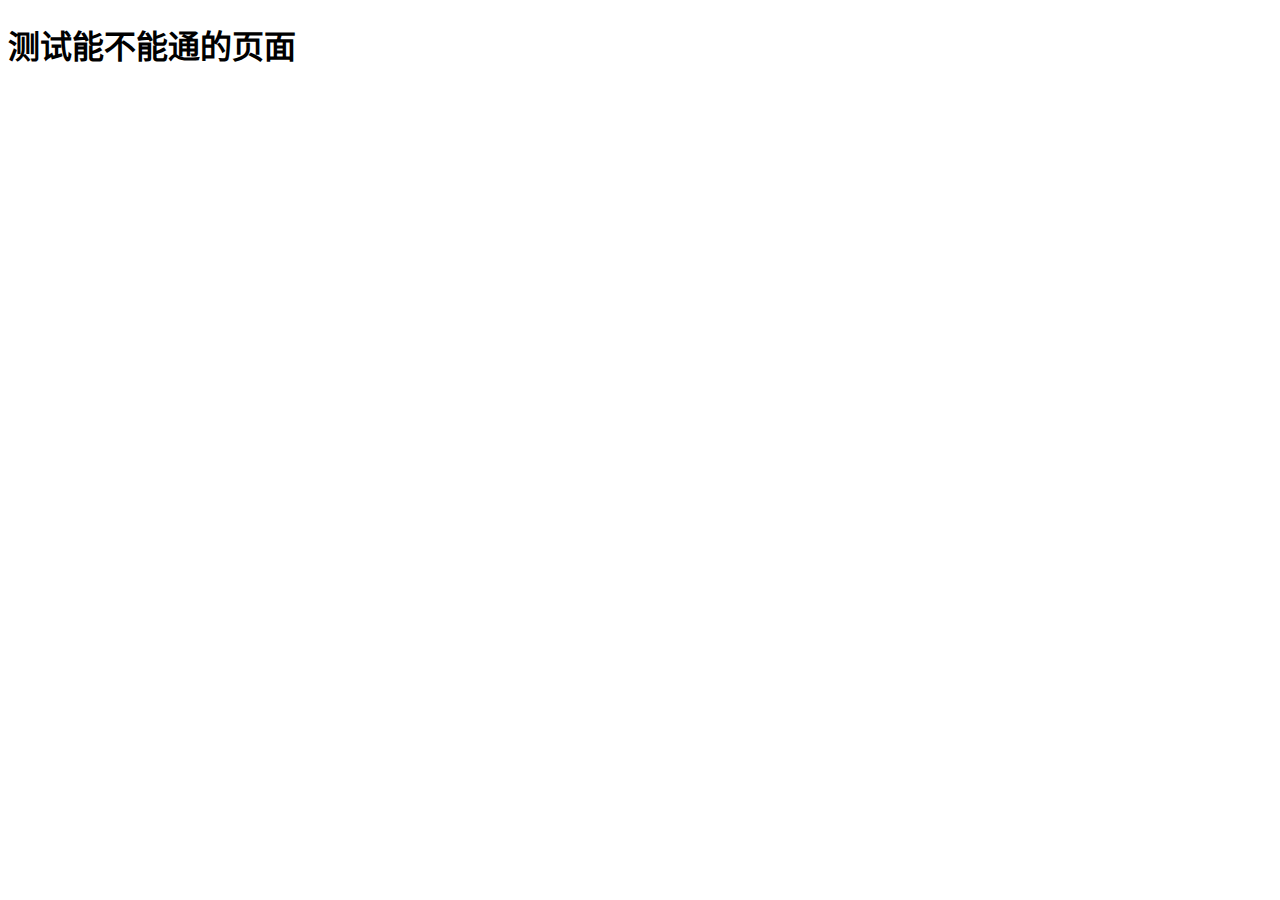
<file: client/src/main/webapp/WEB-INF/html/login.html>
<!DOCTYPE html>
<html lang="zh-CN" xmlns:form="http://www.w3.org/1999/xhtml">
<head>
  <meta charset="utf-8">
  <meta http-equiv="X-UA-Compatible" content="IE=edge">
  <meta name="viewport" content="width=device-width, initial-scale=1">
  <!-- 上述3个meta标签*必须*放在最前面，任何其他内容都*必须*跟随其后！ -->
  <title>单点测试</title>

  <!-- HTML5 shim and Respond.js for IE8 support of HTML5 elements and media queries -->
  <!-- WARNING: Respond.js doesn't work if you view the page via file:// -->
  <!--[if lt IE 9]>

  <![endif]-->
</head>
<body>
<div >
  <h1>测试能不能通的页面</h1>
</div>


<!-- jQuery文件。务必在bootstrap.min.js 之前引入 -->
</body>
</html>
</file>
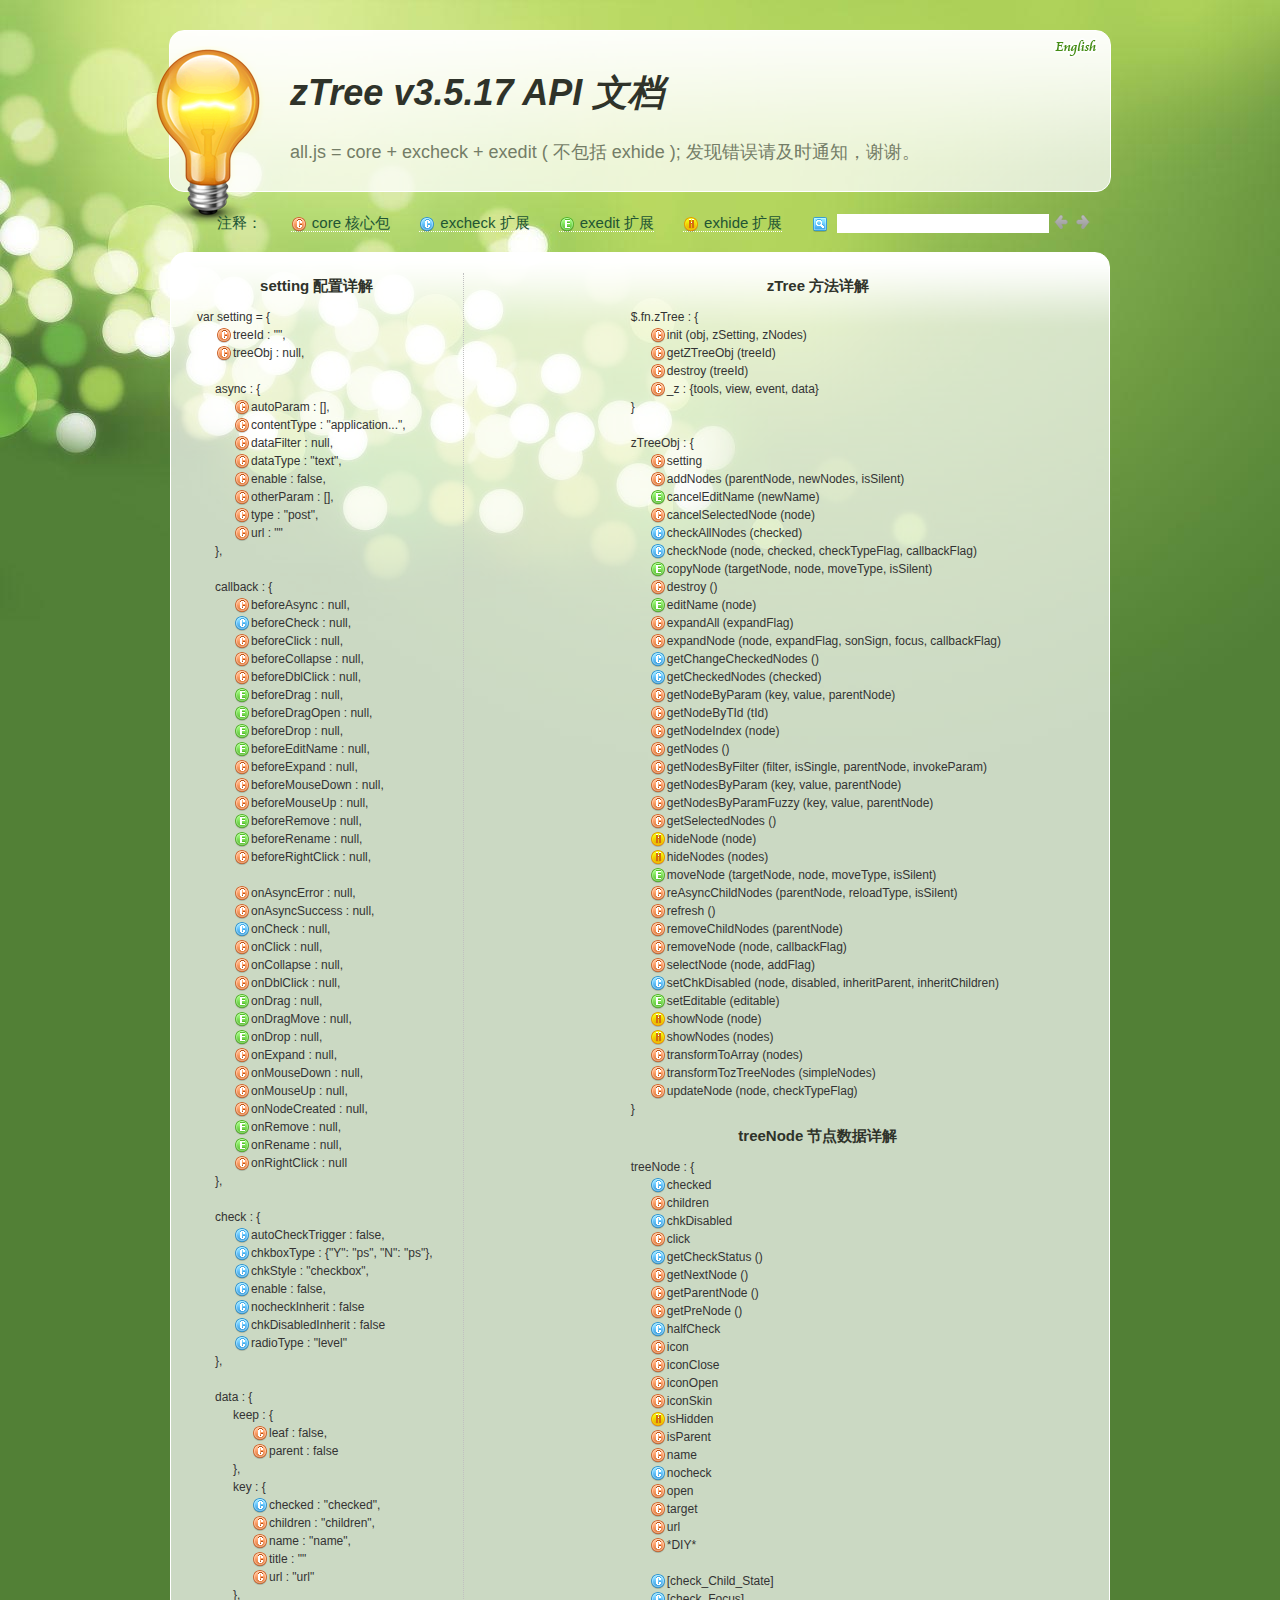
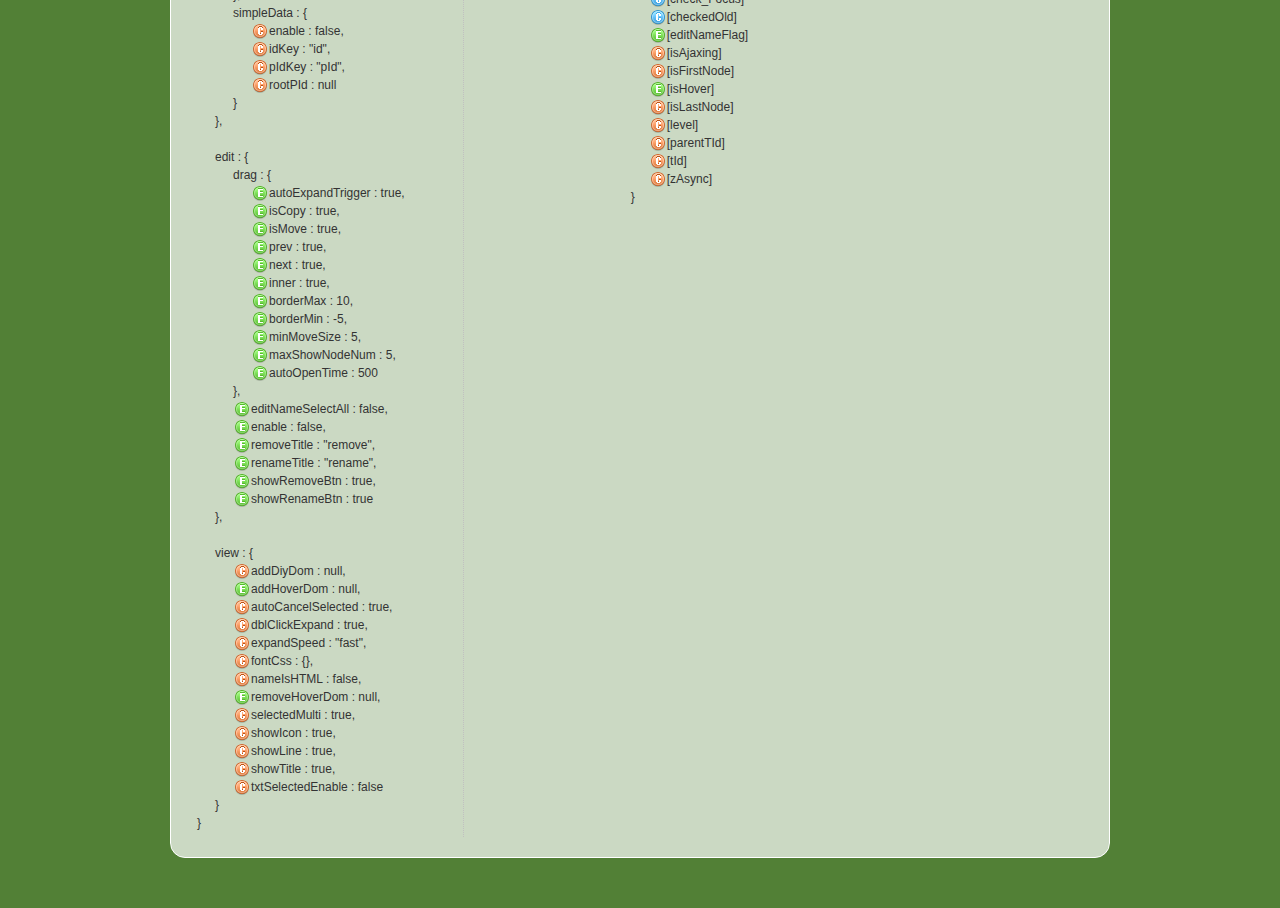
<file: manager-front/src/main/webapp/smart-static/zTree/v3/api/API_cn.html>
<!DOCTYPE html>
<html>
	<head>
		<meta http-equiv="Content-Type" content="text/html; charset=UTF-8">
		<title>API 文档 [zTree --  jQuery 树插件]</title>
		<link rel="stylesheet" href="apiCss/common.css" type="text/css">
		<link rel='stylesheet' href='apiCss/zTreeStyleForApi.css' type='text/css'>
		<script type="text/javascript">
			var ie = (function(){
				var undef,
				v = 3,
				div = document.createElement('div'),
				all = div.getElementsByTagName('i');
				while (
				div.innerHTML = '<!--[if gt IE ' + (++v) + ']><i></i><![endif]-->',
				all[0]
			);
				return v > 4 ? v : undef;
			}()), ie6 = (ie === 6),
			path = window.location.pathname.replace(/.*\/([^\/\.]*)\..*/g,"$1"),
			langLib = [];
			ie = ie<9;
			if(ie) {
				document.write('<link rel="stylesheet" href="apiCss/common_ie6.css" type="text/css">');
			}
			var lang = "cn",
			ajaxMsg = "如果你使用的是 Chrome 浏览器，那么请把 API 文档发布到 web 服务目录下访问。\n\n（Chrome 浏览器不支持本地 ajax 访问, 即：file://）";

		</script>
	</head>
	<body>
		<div id="header_wrap" class="header_wrap" style="padding-top: 30px;">
			<div id="header" class="header round">
				<div class="light-bulb" alt=""></div>
				<div class="ieSuggest">浏览本网站建议您使用 Chrome、FireFox、Opera、IE9 等浏览器（只要不是 IE6 7 8 就行）, 速度会更快，画面会更炫！</div>
				<div class="google_plus"><g:plusone></g:plusone></div>
				<div class="header-text">
					<h1><em>zTree v3.5.17 API 文档</em></h1><p></p>
					<p>all.js = core + excheck + exedit ( 不包括 exhide ); 发现错误请及时通知，谢谢。</p>
				</div>
				<ul class="shortcuts language" style="top:0;">
					<li><a href="API_en.html" onclick="window.location.href='API_en.html'"><button class="ico en" title="英文版" type="button"></button><span class=""></span></a></li>
				</ul>
			</div>
		</div>
		<div id="content_wrap" class="content_wrap">
			<div id="content" class="content">
				<div class="nav_section">
					<ul>
						<li class="first">注释：</li>
						<li><button class="ico16 z_core" onfocus="this.blur();"></button><span>core 核心包</span></li>
						<li><button class="ico16 z_check" onfocus="this.blur();"></button><span>excheck 扩展</span></li>
						<li><button class="ico16 z_edit" onfocus="this.blur();"></button><span>exedit 扩展</span></li>
						<li><button class="ico16 z_hide" onfocus="this.blur();"></button><span>exhide 扩展</span></li>
						<li class="noline">
							<button class="ico16 z_search" onfocus="this.blur();" title="Enter 以及 左、右键可以快速定位查找结果"></button>
							<input type="text" class="searchKey search empty" value=""><input type="text" class="searchResult search" value="">
							<button class="ico16 searchPrev disabled" onfocus="this.blur();" title="Enter 以及 左、右键可以快速定位查找结果"></button><button class="ico16 searchNext disabled" onfocus="this.blur();" title="Enter 以及 左、右键可以快速定位查找结果"></button>
						</li>
					</ul>
				</div>

				<div id="contentBox" class="contentBox round clearfix">
					<div id="apiContent" class="apiContent">
						<div id="api_setting" class="api_setting left">
							<ul class="api_content_title"><li>setting 配置详解</li></ul>
							<ul id="settingTree" class="ztree"></ul>
						</div>
						<div id="api_function" class="api_function right">
							<ul class="api_content_title"><li>zTree 方法详解</li></ul>
							<ul id="functionTree" class="ztree"></ul>
							<ul class="api_content_title"><li>treeNode 节点数据详解</li></ul>
							<ul id="treenodeTree" class="ztree"></ul>
						</div>
					</div>
				</div>
				<div class="clear"></div>
			</div>
		</div>

		<!-- overlayed -->
		<div id="overlayDiv" class="baby_overlay">
			<div id="overlayContent" class="content round clearfix">
				<div class="overlaySearch">
					<button class="ico16 z_search" onfocus="this.blur();" title="Enter 以及 左、右键可以快速定位查找结果"></button>
					<input type="text" class="searchKey search empty" value=""><input type="text" class="searchResult search" value="">
					<button class="ico16 searchPrev disabled" onfocus="this.blur();" title="Enter 以及 左、右键可以快速定位查找结果"></button><button class="ico16 searchNext disabled" onfocus="this.blur();" title="Enter 以及 左、右键可以快速定位查找结果"></button>
				</div>
				<a id="overlayDivCloseBtn" class="close"></a>
				<div id="overlayDetailDiv" class="details"></div>
			</div>
			<div id="overlayDivArrow" class="baby_overlay_arrow"></div>
		</div>
		<script type="text/javascript" src="apiCss/jquery-1.6.2.min.js"></script>
		<script type='text/javascript' src='apiCss/jquery.ztree.core-3.5.js'></script>
		<script type='text/javascript' src='apiCss/api.js'></script>
		<script type="text/javascript">
			$(document).ready(function(){
				apiContent._init();
			});
		</script>
	</body>
</html>
</file>
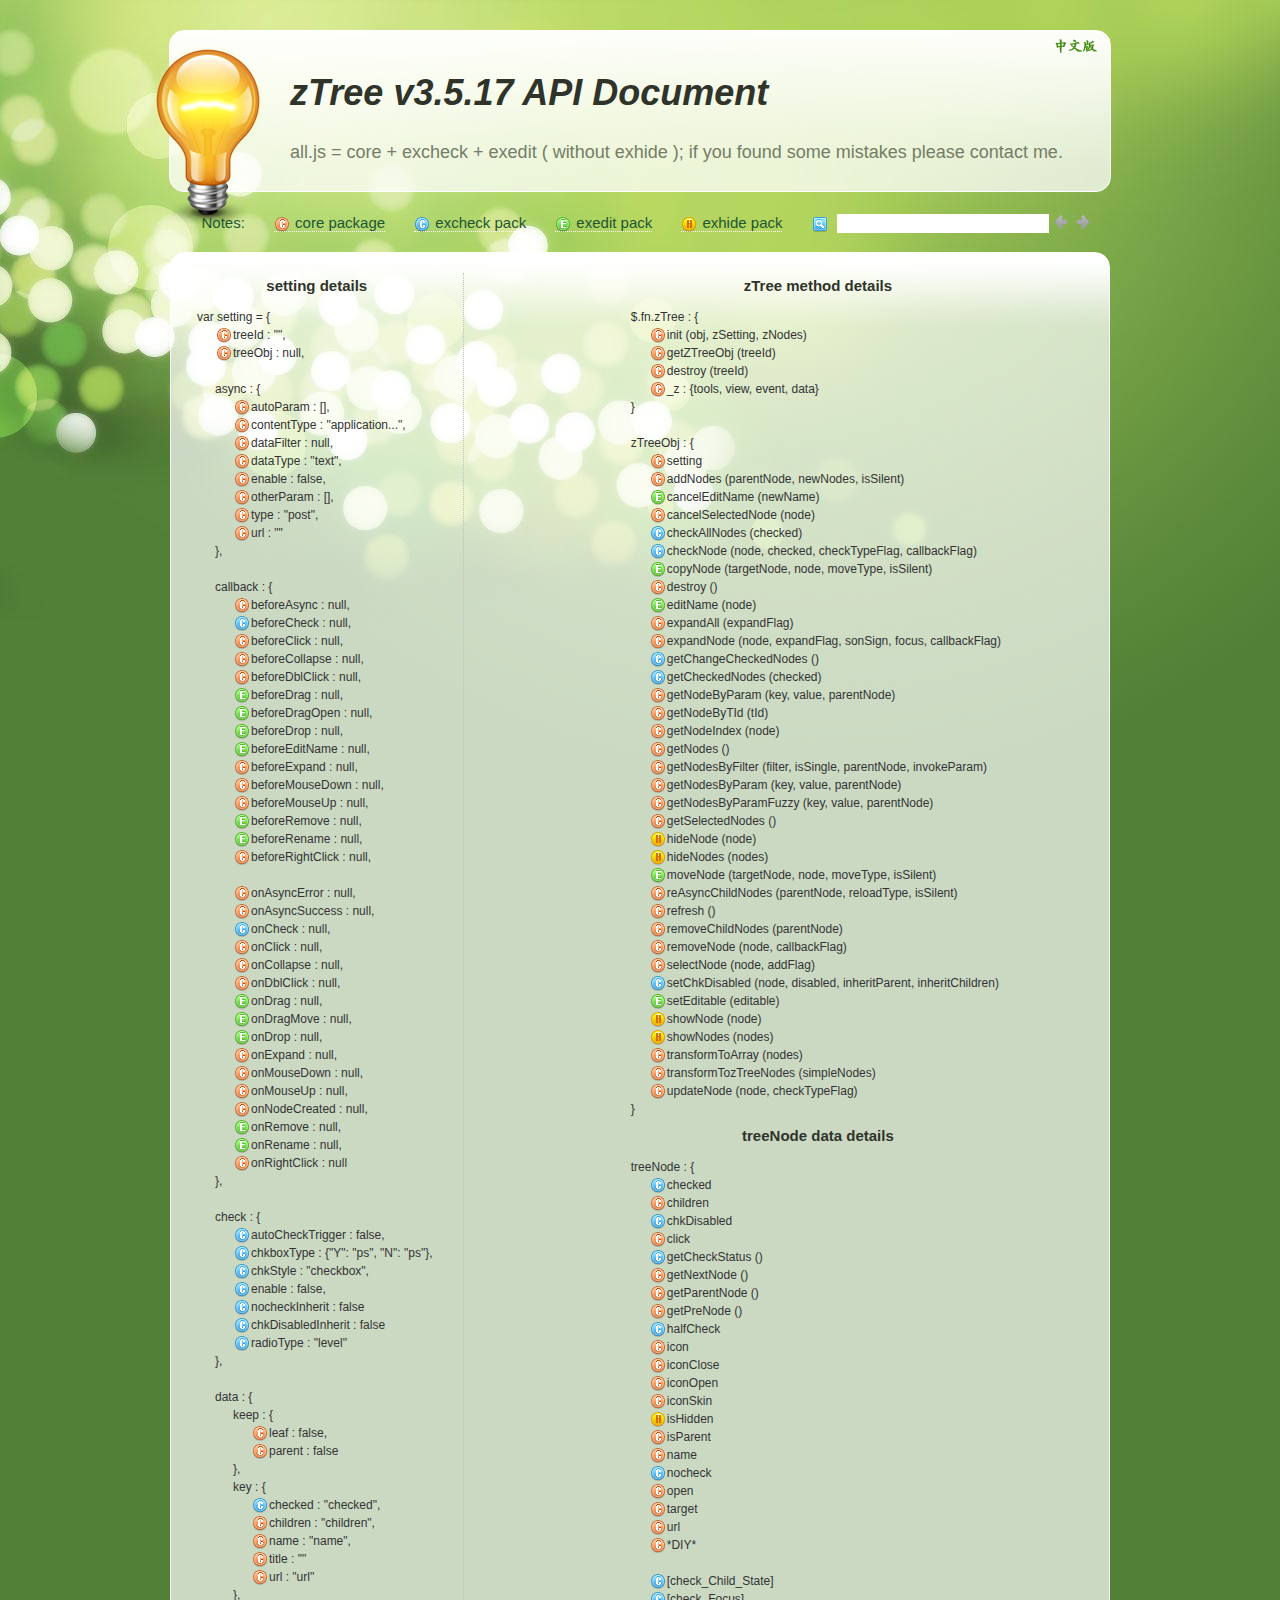
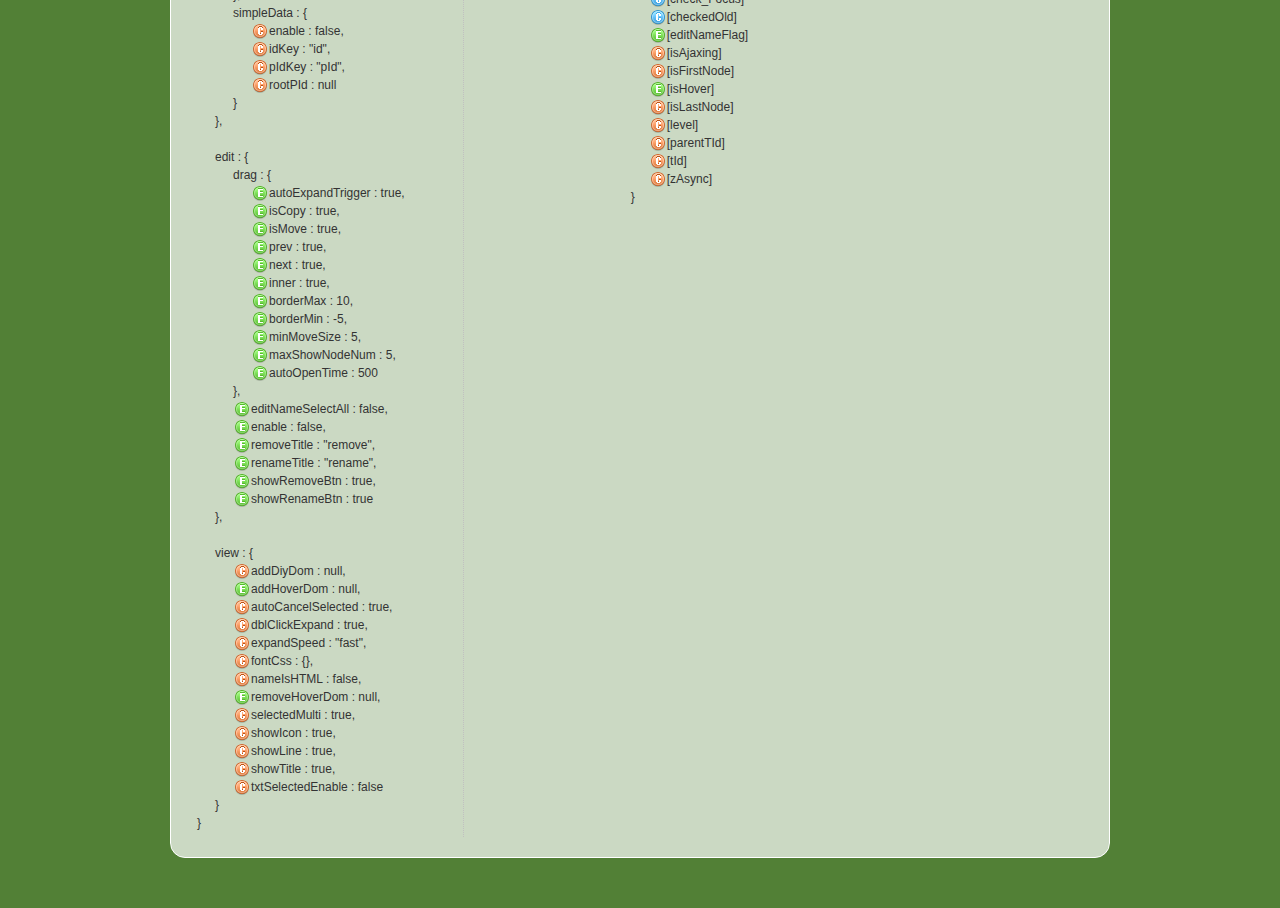
<file: manager-front/src/main/webapp/smart-static/zTree/v3/api/API_en.html>
<!DOCTYPE html>
<html>
	<head>
		<meta http-equiv="Content-Type" content="text/html; charset=UTF-8">
		<title>API Document [zTree -- jQuery tree plug-ins.]</title>
		<link rel="stylesheet" href="apiCss/common.css" type="text/css">
		<link rel='stylesheet' href='apiCss/zTreeStyleForApi.css' type='text/css'>
		<script type="text/javascript">
			var ie = (function(){
				var undef,
				v = 3,
				div = document.createElement('div'),
				all = div.getElementsByTagName('i');
				while (
				div.innerHTML = '<!--[if gt IE ' + (++v) + ']><i></i><![endif]-->',
				all[0]
			);
				return v > 4 ? v : undef;
			}()), ie6 = (ie === 6),
			path = window.location.pathname.replace(/.*\/([^\/\.]*)\..*/g,"$1"),
			langLib = [];
			ie = ie<9;
			if(ie) {
				document.write('<link rel="stylesheet" href="apiCss/common_ie6.css" type="text/css">');
			}
			var lang = "en",
			ajaxMsg = "If you use chrome browser, please copy the API files to local webserver. \n\n( because chrome browser can't allow AJAX access to 'file://' )";
		</script>
	</head>
	<body>
		<div id="header_wrap" class="header_wrap" style="padding-top: 30px;">
			<div id="header" class="header round">
				<div class="light-bulb" alt=""></div>
				<div class="ieSuggest">If you use the Chrome / FireFox / Opera / IE9 browser will be even more dazzling effect!</div>
				<div class="google_plus"><g:plusone></g:plusone></div>
				<div class="header-text">
					<h1><em>zTree v3.5.17 API Document</em></h1><p></p>
					<p>all.js = core + excheck + exedit ( without exhide ); if you found some mistakes please contact me.</p>
				</div>
				<ul class="shortcuts language" style="top:0;">
					<li><a href="API_cn.html" onclick="window.location.href='API_cn.html'"><button class="ico cn" title="Chinese" type="button"></button><span class=""></span></a></li>
				</ul>
			</div>
		</div>
		<div id="content_wrap" class="content_wrap">
			<div id="content" class="content">
				<div class="nav_section">
					<ul>
						<li class="first">Notes: </li>
						<li><button class="ico16 z_core" onfocus="this.blur();"></button><span>core package</span></li>
						<li><button class="ico16 z_check" onfocus="this.blur();"></button><span>excheck pack</span></li>
						<li><button class="ico16 z_edit" onfocus="this.blur();"></button><span>exedit pack</span></li>
						<li><button class="ico16 z_hide" onfocus="this.blur();"></button><span>exhide pack</span></li>
						<li class="noline">
							<button class="ico16 z_search" onfocus="this.blur();" title="'Enter', 'left' and 'right' key can locate the search results quickly."></button>
							<input type="text" class="searchKey search empty" value=""><input type="text" class="searchResult search" value="">
							<button class="ico16 searchPrev disabled" onfocus="this.blur();" title="'Enter', 'left' and 'right' key can locate the search results quickly."></button><button class="ico16 searchNext disabled" onfocus="this.blur();" title="'Enter', 'left' and 'right' key can locate the search results quickly."></button>
						</li>
					</ul>
				</div>

				<div id="contentBox" class="contentBox round clearfix">
					<div id="apiContent" class="apiContent">
						<div id="api_setting" class="api_setting left">
							<ul class="api_content_title"><li>setting details</li></ul>
							<ul id="settingTree" class="ztree"></ul>
						</div>
						<div id="api_function" class="api_function right">
							<ul class="api_content_title"><li>zTree method details</li></ul>
							<ul id="functionTree" class="ztree"></ul>
							<ul class="api_content_title"><li>treeNode data details</li></ul>
							<ul id="treenodeTree" class="ztree"></ul>
						</div>
					</div>
				</div>
				<div class="clear"></div>
			</div>
		</div>

		<!-- overlayed -->
		<div id="overlayDiv" class="baby_overlay">
			<div id="overlayContent" class="content round clearfix">
				<div class="overlaySearch">
					<button class="ico16 z_search" onfocus="this.blur();" title="'Enter', 'left' and 'right' key can locate the search results quickly."></button>
					<input type="text" class="searchKey search empty" value=""><input type="text" class="searchResult search" value="">
					<button class="ico16 searchPrev disabled" onfocus="this.blur();" title="'Enter', 'left' and 'right' key can locate the search results quickly."></button><button class="ico16 searchNext disabled" onfocus="this.blur();" title="'Enter', 'left' and 'right' key can locate the search results quickly."></button>
				</div>
				<a id="overlayDivCloseBtn" class="close"></a>
				<div id="overlayDetailDiv" class="details"></div>
			</div>
			<div id="overlayDivArrow" class="baby_overlay_arrow"></div>
		</div>
		<script type="text/javascript" src="apiCss/jquery-1.6.2.min.js"></script>
		<script type='text/javascript' src='apiCss/jquery.ztree.core-3.5.js'></script>
		<script type='text/javascript' src='apiCss/api.js'></script>
		<script type="text/javascript">
			$(document).ready(function(){
				apiContent._init();
			});
		</script>
	</body>
</html>
</file>
<file: manager-front/src/main/webapp/smart-static/zTree/v3/api/apiCss/common_ie6.css>
* html{
/*	background-image:url(about:blank);*/
	background-attachment:fixed;
}
html pre {word-wrap: break-word}
.header {background-image: none;background-color: #F0F6E4;}

.ieSuggest {display:block;}
.shortcuts button.cn {filter: progid:DXImageTransform.Microsoft.AlphaImageLoader(src='apiCss/img/chinese.png');background-image: none;}
.shortcuts button.en {filter: progid:DXImageTransform.Microsoft.AlphaImageLoader(src='apiCss/img/english.png');background-image: none;}

.light-bulb {filter: progid:DXImageTransform.Microsoft.AlphaImageLoader(src='apiCss/img/lightbulb.png');background-image: none;}
.contentBox {background-image: none;background-color: #F0F6E4;}
.zTreeInfo {background-image: none;background-color: #F0F6E4;}

.content button.ico16 {*background-image:url("img/apiMenu.gif")}
.siteTag {background-image: none;}
.apiContent .right {float: right;padding-right: 50px;}

div.baby_overlay {background-color: #3C6E31;background-image:none;color:#fff;}
div.baby_overlay .close {filter: progid:DXImageTransform.Microsoft.AlphaImageLoader(src='apiCss/img/overlay_close_IE6.gif');background-image: none;}
.baby_overlay_arrow {background-image:url(img/overlay_arrow.gif);}
.apiDetail button {background-image:url("img/zTreeStandard.gif")}
</file>
<file: manager-front/src/main/webapp/smart-static/zTree/v3/api/apiCss/common.css>
/* Resets */
html, body, div, span, applet, object, iframe, h1, h2, h3, h4, h5, h6, p, blockquote, pre, a, abbr, acronym, address, big, cite, code, del, dfn, em, font, img, ins, kbd, q, s, samp, small, strike, strong, sub, sup, tt, var, dl, dt, dd, ol, ul, li, fieldset, form, label, legend, table, caption, tbody, tfoot, thead, tr, th, td {
	margin: 0;padding: 0;border: 0;outline: 0;font-weight: inherit;font-style: inherit;font-size: 100%;font-family: inherit;vertical-align: baseline;}
:focus {outline: 0;}
body {color: #2f332a;font: 15px/21px Arial, Helvetica, simsun, sans-serif;background: #528036 url(img/background.jpg) no-repeat fixed 0 0;}
p {padding-bottom: 20px;}
ol, ul {list-style: none;}
table {border-collapse: separate;border-spacing: 0;}
caption, th, td {text-align: left;font-weight: normal;}
strong {font-weight: bold;}
em {font-style: italic;}
hr {display: none;}
.font1 {color: white;background-color: #528036;}
.right {float: right;}
.left {float: left;}
.hide {display: none;}
.round {-moz-border-radius: 15px;-webkit-border-radius: 15px;-khtml-border-radius: 15px;border-radius: 15px;}
.clear {clear: both;}
.clearfix {display: block;}
.clearfix:after {content: ".";display: block;clear: both;visibility: hidden;line-height: 0;height: 0;}
html[xmlns] .clearfix {display: block;}
* html .clearfix {height: 1%;}

/* Link Styles */
a {color: #528036;}
a:link, a:visited {text-decoration: none;}
a:hover {color: #000;text-decoration: none;}
a:active {text-decoration: none;}

/* Headings */
h1, h2, h3, h4, h5, h6 {color: #2f332a;font-weight: bold;font-family: Helvetica, Arial, simsun, sans-serif;padding-bottom: 5px;}
h1 {font-size: 36px;line-height: 44px;}
h2 {font-size: 20px;line-height: 20px;}
h3 {font-size: 14px;line-height: 14px;}
h4 {font-size: 14px;font-weight: normal;line-height: 25px;}

/* Wraps */
.header_wrap {position: relative;min-width: 940px;padding: 100px 30px 0 30px;}
.content_wrap {position: relative;min-width: 940px;padding: 0 30px 50px 30px;}
.footer_wrap {bottom: 0;height: 47px;width: 100%;background-color: #1b1b1b;border-top: 1px solid #749e58;}

/* Header */
.header {position: relative;width: 940px;margin: 0 auto;height: 160px;border: 1px solid white;background: transparent url(img/header-bg.png) repeat-x 0 -50px;}
.header-text {padding: 40px 25px 15px 120px;font-size: 18px;line-height: 24px;color: #747d67;font-family: Helvetica, sans-serif;}
.header-text img {padding-bottom: 5px;}
.shortcuts {white-space: nowrap;text-align: right;position: absolute;top: -45px;right: 5px;}
.shortcuts.language {top: -85px;right:0px;}
.shortcuts li {display: inline;font-size: 18px;line-height: 28px;font-family: Helvetica, Arial, simsun, sans-serif;padding-bottom: 5px;margin-left: 30px;cursor: pointer;}
.shortcuts li button {cursor: pointer;}
.shortcuts li span {border-bottom: 1px dotted white;}
.shortcuts li span.selected {padding: 2px;background-color: #528036;}
.shortcuts li a {color: #fff;}
.ieSuggest {display:none;font-size: 12px;color: silver;position: absolute;left: 10px;top: 2px;}
.google_plus {position: absolute;right: 10px; top:10px;}
.light-bulb {position: absolute;left: -20px;bottom: -35px;width:116px;height:180px;background-image:url(img/lightbulb.png);background-repeat: no-repeat;}

/* Content */
.content {position: relative;width: 940px;margin: 0 auto;}
.nav_section {position: relative;height: 20px;font-family: "Myriad Pro", "Trebuchet MS", sans-serif;font-size: 15px;color: #253;padding: 20px 0;}
.nav_section ul {position: absolute;right: 10px;}
.nav_section ul li {display: inline;line-height: 20px;margin: 0 5px 0 20px;border-bottom: 1px dotted white;}
.nav_section ul li.noline {border-bottom: 0;}
.nav_section ul li a {color: #fff;}
.nav_section ul li a.selected {padding: 2px;background-color: #528036;}
.nav_section ul li.first {border: none;}
.content .title {margin: 50px 30px 20px 70px;}
.content li {margin-bottom: 5px;}
.contentBox {position: relative;overflow: hidden;border: 1px solid white;min-height: 200px;line-height: 25px;background: transparent url(img/contact-bg.png) repeat-x 0 0;}

.zTreeInfo {display:none;width: 940px;position: absolute;}
.zTreeInfo p {padding-bottom: 50px;}
.zTreeInfo-left {float: left;width: 280px;height:300px;padding: 0 50px 60px 75px;background:url(img/zTreeIntroduction.jpg) no-repeat 30px 30px;}
.zTreeInfo-right {position: relative;float: right;width: 475px;padding: 0 50px 60px 0;}
.zTreeInfo-right li {font-size: 12px;list-style-type: disc;}

.license {display:none;width: 940px;position: absolute;}

.donateInfo {display:block;width: 940px;position: absolute;}

.links {display:none;width: 940px;position: absolute;}
.links .content {float: left;width: 160px;height:200px;padding: 0 10px 10px 2px;text-align: center;}
.links .content.first {margin-left: 30px;}

.contact {display:none;width: 940px;position: absolute;}
.contact .myhome { position: absolute; top:10px; left:620px; width:300px; height:266px; background: transparent url(img/myhome.gif) scroll no-repeat 0 0;}

.siteTag {position: absolute;left: -16px;top: 109px;z-index: 10;width: 65px;height: 46px;padding:0;margin:0 10px 0 0;
		 vertical-align:middle;border:0 none;background: transparent url(img/siteTag.png) scroll no-repeat 0 0;}
.siteTag.tag_zTreeInfo {background-position: 0 0}
.siteTag.tag_license {background-position: 0 -46px}
.siteTag.tag_donate {background-position: 0 -92px}
.siteTag.tag_contact {background-position: 0 -138px}

.apiContent {width: 940px;}
.apiContent .right {float: right;padding-right: 100px;}
.apiContent .left {float: left;padding-right: 20px;border-right: 1px dotted silver;}
.api_setting {position: relative;margin:20px 0 20px 20px;}
.api_function {position: relative;margin:20px 0 20px 30px;padding-right: 10px;}
.api_content_title {text-align: center;font-weight: bold;}

.demoContent {width: 940px;}
.demoContent .right {float: right;padding: 20px;width: 600px;}
.demoContent .left {float: left;padding: 20px;}
.demoContent iframe {width:600px;min-height: 530px;}

.faqContent {width: 940px;}
.faqContent .right {float: right;padding: 20px;width: 600px;}
.faqContent .left {float: left;padding: 20px;}
.faqContent iframe {width:600px;min-height: 300px;}

.baby_overlay_tmp {position: absolute;top:0; left:-5000px;display:block;visibility: hidden;width:640px;font-size:11px;}
.baby_overlay_tmp .details {padding: 20px;}
.baby_overlay {display:none;position:absolute;z-index:99;left:0; top:0;width:640px;color:#fff;font-size:11px;}
.baby_overlay .content {width:100%; height:100px;overflow: hidden;background: transparent url(img/overlay_bg.png) scroll repeat 0 0;}
.baby_overlay .details {padding:0 20px 20px 20px;}
.baby_overlay .close {background-image:url(img/close.png);position:absolute; right:5px; top:5px;cursor:pointer;height:36px;width:36px;}
.baby_overlay_arrow {background-image:url(img/overlay_arrow.png);background-position:0 0;position:absolute;height:40px;width:40px;left: -40px;}
.baby_overlay_arrow.reverse {background-position:0 -40px;}

/* Footer */
.footer {position: relative;min-width: 1000px;font: 14px/24px arial, helvetica, sans-serif;}
.footer ul {position:absolute;left: 0px;border:1px solid #393939;background:#262626;padding:12px 0px;line-height: 18px;display: none;list-style: none;}
.footer ul li a {display:block;padding: 2px 15px;color: #9c9c9c;text-indent: 0;}
.footer ul li a:hover {text-decoration:none;color: #fff;}
.footer-logo {position:absolute;margin: 10px 0 0 30px;width:122px; height:24px;top:0; left:0;background: transparent url(img/footer-logo.png) no-repeat 0 0;}
.footer_mii {position: absolute;right: 558px;top: 8px;z-index: 10;padding: 4px 0;}
.footer_mii a {font-size:10px;color:#649140}
.footer_mii a:hover {color:#B6D76F}
.footer_siteMap {position: absolute;right: 358px;top: 8px;width: 155px;z-index: 10;padding: 4px 0;}
.footer_siteMap .footer_siteMap_header {width:155px;text-indent: -9999px;background: transparent url(img/footer_siteMap.gif) no-repeat 0 0;}
.footer_siteMap ul {top:-202px;width:180px;}
.footer_siteMap:hover ul {left: 0}
.footer_contact {position: absolute;right: 193px;top: 8px;width: 155px;z-index: 10;padding: 4px 0;}
.footer_contact .footer_contact_header {width:155px;text-indent: -9999px;background: transparent url(img/footer_contact.gif) no-repeat 0px 0px;}
.footer_contact ul {top:-113px;width:153px;}
.footer_contact:hover ul {left: 0}
.footer_download {position: absolute;right: 60px;top: 8px;width: 123px;z-index: 10;padding: 4px 0;}
.footer_download .footer_download_header {width:123px;text-indent: -9999px;background: transparent url(img/footer_download.png) no-repeat 0px 0px;}
.footer_download ul {top:-113px;width:140px;}
.footer_download:hover ul {left: 0}

/* button icon */
button {vertical-align:middle;border:0 none;background: transparent no-repeat 0 0 scroll;}

.shortcuts button.ico {width:24px; height:24px;padding:0; margin:0 10px 0 0;background-image:url(img/menuIcon.png)}
.shortcuts button.home {background-position: 0 0}
.shortcuts button.demo {background-position: 0 -24px}
.shortcuts button.api {background-position: 0 -48px}
.shortcuts button.faq {background-position: 0 -72px}
.shortcuts button.donate {background-position: 0 -144px}
.shortcuts button.download {background-position: 0 -96px}
.shortcuts button.face {background-position: 0 -120px}
.shortcuts button.cn {width:48px; height:24px;padding:0; margin:0 10px 0 0;background-image:url(img/chinese.png)}
.shortcuts button.en {width:48px; height:24px;padding:0; margin:0 10px 0 0;background-image:url(img/english.png)}

.content button.ico {width:24px; height:24px;padding:0; margin:0 10px 0 0;}

.content button.ico16 {width:16px; height:16px;padding:0; margin:0 5px 0 0;background-image:url("img/apiMenu.png");}
button.z_core {margin-top: -4px;background-position:0 0;}
button.z_check {margin-top: -4px;background-position:0 -16px;}
button.z_edit {margin-top: -4px;background-position:0 -32px;}
button.z_hide {margin-top: -4px;background-position:0 -64px;}
button.z_search {margin-top: -4px;background-position:0 -48px;}
button.searchPrev {margin-top: -4px;background-position:-16px 0;cursor:pointer}
button.searchNext {margin-top: -4px;background-position:-16px -16px;cursor:pointer}
button.searchPrev.disabled {margin-top: -4px;background-position:-16px -32px;cursor:auto}
button.searchNext.disabled {margin-top: -4px;background-position:-16px -48px;cursor:auto}
input.search {margin:0;padding:2px 0; border:0;}
input.searchKey {width:150px;}
input.searchResult {margin-left:-3px;width:65px;text-align:right;background-color:white;color:#707070}
input.searchResult.noResult {background-color:#ff6666;color:black}
.baby_overlay div.overlaySearch {text-align:right;padding-right:50px;padding-top:12px;}

/* api overlay*/
.apiDetail .topLine {border-top: 1px dashed #376B29;margin-top: 5px;padding-top: 5px;}
.apiDetail .highlight_red {color:#A60000;}
.apiDetail .highlight_green {color:#A7F43D;}
.apiDetail h1, .apiDetail h2, .apiDetail h3, .apiDetail h4, .apiDetail h5, .apiDetail h6 {color: white;padding: 0;}
.apiDetail h2 {color: #A7F43D;margin: 5px auto;padding: 5px;font-size: 20px;}
.apiDetail h2 span {font-size: 14px;float: right;font-weight: normal;margin: 2px 20px 0 0;vertical-align: bottom;}
.apiDetail h2 span.path {float: left;margin: 2px 0 0 0;vertical-align: bottom;}
.apiDetail h3 {margin: 5px auto;padding: 5px;font-size: 14px;font-weight: normal;}
.apiDetail h3 span.h3_info {margin-left: 20px;font-size: 12px;}
.apiDetail h4 {margin: 0 auto;padding: 0 5px;font-size: 12px;font-weight: normal;line-height: 16px;}
.apiDetail .desc h4 {color: black;}
.apiDetail h4 b{width: 150px;display:inline-block;}
.apiDetail h4 span{width: 230px;display:inline-block;}

.apiDetail pre, .apiDetail .desc {background: #E8FCD6;color: black;margin: 10px;padding: 10px;display: block;}
.apiDetail pre {word-wrap: break-word;}
.apiDetail p{margin-left: 5px;padding: 0;}
.apiDetail .longdesc {margin-top: 5px;}
.apiDetail .longdesc p{font-size: 12px;line-height:1.5;margin:3px 0;}
.apiDetail .longdesc b{font-size: 14px;}
.apiDetail table {border-collapse:collapse;}
.apiDetail table td {border:1px solid silver;text-align: center;vertical-align: middle;}
.apiDetail table thead td {font-weight: bold}

.apiDetail button {width:16px; height:16px; vertical-align:middle; border:0 none; cursor: pointer;
	background-color:transparent; background-repeat:no-repeat; background-attachment: scroll;
	background-image:url("zTreeStyle/img/zTreeStandard.png");}

.apiDetail button.chk {width:13px; height:13px; margin:0 3px 2px 0; cursor: auto}
.apiDetail button.chk.checkbox_false_full {background-position:0 0}
.apiDetail button.chk.checkbox_false_full_focus {background-position:0 -14px}
.apiDetail button.chk.checkbox_false_part {background-position:0 -28px}
.apiDetail button.chk.checkbox_false_part_focus {background-position:0 -42px}
.apiDetail button.chk.checkbox_true_full {background-position:-14px 0}
.apiDetail button.chk.checkbox_true_full_focus {background-position:-14px -14px}
.apiDetail button.chk.checkbox_true_part {background-position:-14px -28px}
.apiDetail button.chk.checkbox_true_part_focus {background-position:-14px -42px}
.apiDetail button.chk.radio_false_full {background-position:-28px 0}
.apiDetail button.chk.radio_false_full_focus {background-position:-28px -14px}
.apiDetail button.chk.radio_false_part {background-position:-28px -28px}
.apiDetail button.chk.radio_false_part_focus {background-position:-28px -42px}
.apiDetail button.chk.radio_true_full {background-position:-42px 0}
.apiDetail button.chk.radio_true_full_focus {background-position:-42px -14px}
.apiDetail button.chk.radio_true_part {background-position:-42px -28px}
.apiDetail button.chk.radio_true_part_focus {background-position:-42px -42px}
</file>
<file: manager-front/src/main/webapp/smart-static/zTree/v3/api/apiCss/zTreeStyleForApi.css>
/*-------------------------------------
zTree Style

version:	3.0
author:		Hunter.z
email:		hunter.z@263.net
website:	http://code.google.com/p/jquerytree/

-------------------------------------*/

.ztree * {padding:0; margin:0; font-size:12px; font-family: Verdana, Arial, Helvetica, AppleGothic, sans-serif}
.ztree {margin:0; padding:5px; color:#333}
.ztree li{padding:0; margin:0; list-style:none; line-height:14px; text-align:left; white-space:nowrap}
.ztree li ul{ margin:0; padding:0 0 0 18px}
.ztree li ul.line{ background:url(./img/line_conn.gif) 0 0 repeat-y;}

.ztree li a {padding:1px 3px 0 0; margin:0; cursor:pointer; color:#333; height:17px; text-decoration:none; vertical-align:top; display: inline-block}
.ztree li a:hover {text-decoration:none}
.ztree li a.curSelectedNode {padding-top:0px; background-color:#FFE6B0; color:black; height:16px; border:1px #FFB951 solid;}
.ztree li a.curSelectedNode_Edit {padding-top:0px; background-color:#FFE6B0; color:black; height:16px; border:1px #FFB951 solid; opacity:0.8; filter:alpha(opacity=80)}
.ztree li a.tmpTargetNode_inner {padding-top:0px; background-color:#316AC5; color:white; height:16px; border:1px #316AC5 solid; opacity:0.8; filter:alpha(opacity=80)}
.ztree li a.tmpTargetNode_prev {}
.ztree li a.tmpTargetNode_next {}
.ztree li a input.rename {height:14px; width:80px; padding:0; margin:0;
	font-size:12px; border:1px #7EC4CC solid; *border:0px}
.ztree li span {line-height:16px; margin-right: 2px}
.ztree li span.button {line-height:0; margin:0;width:16px; height:16px; display: inline-block; vertical-align:middle;
	border:0 none; cursor: pointer;
	background-color:transparent; background-repeat:no-repeat; background-attachment: scroll;
	background-image:url("./img/zTreeStandard.png"); *background-image:url("./img/zTreeStandard.gif")}

.ztree li span.button.switch {width:1px; height:18px; visibility: hidden}

.zTreeDragUL {margin:0; padding:0; position:absolute; background-color:#cfcfcf; border:1px #00B83F dotted; opacity:0.8; filter:alpha(opacity=80)}
.zTreeMask {z-index:10000; background-color:#cfcfcf; opacity:0.0; filter:alpha(opacity=0); position:absolute}

/* level 等级样式*/
/*.ztree li button.level0 {
	display:none;
}
.ztree li ul.level0 {
	padding:0;
	background:none;
}*/

.ztree li span.button.core_ico_docu{margin-right:2px; background-position:-126px 0; vertical-align:top; *vertical-align:middle}
.ztree li span.button.check_ico_docu{margin-right:2px; background-position:-126px -16px; vertical-align:top; *vertical-align:middle}
.ztree li span.button.edit_ico_docu{margin-right:2px; background-position:-126px -32px; vertical-align:top; *vertical-align:middle}
.ztree li span.button.hide_ico_docu{margin-right:2px; background-position:-160px 0; vertical-align:top; *vertical-align:middle}
</file>
